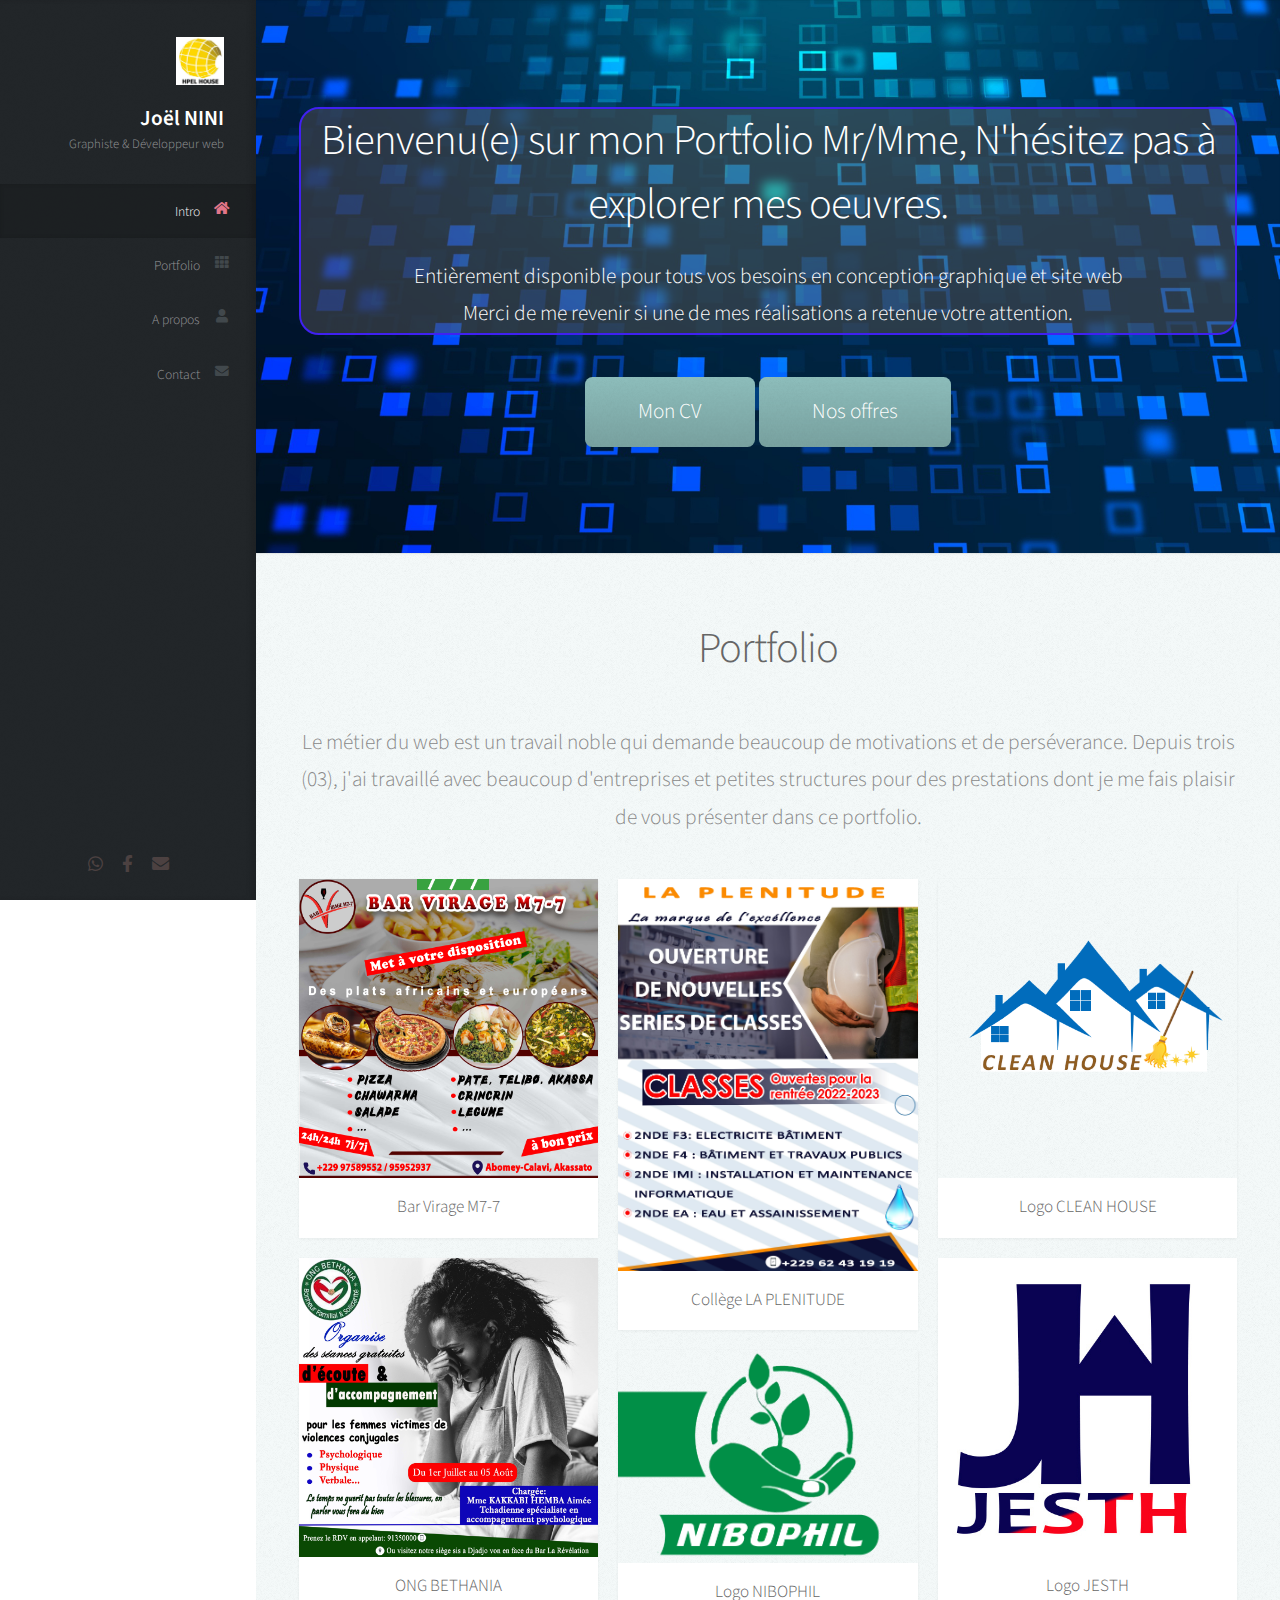
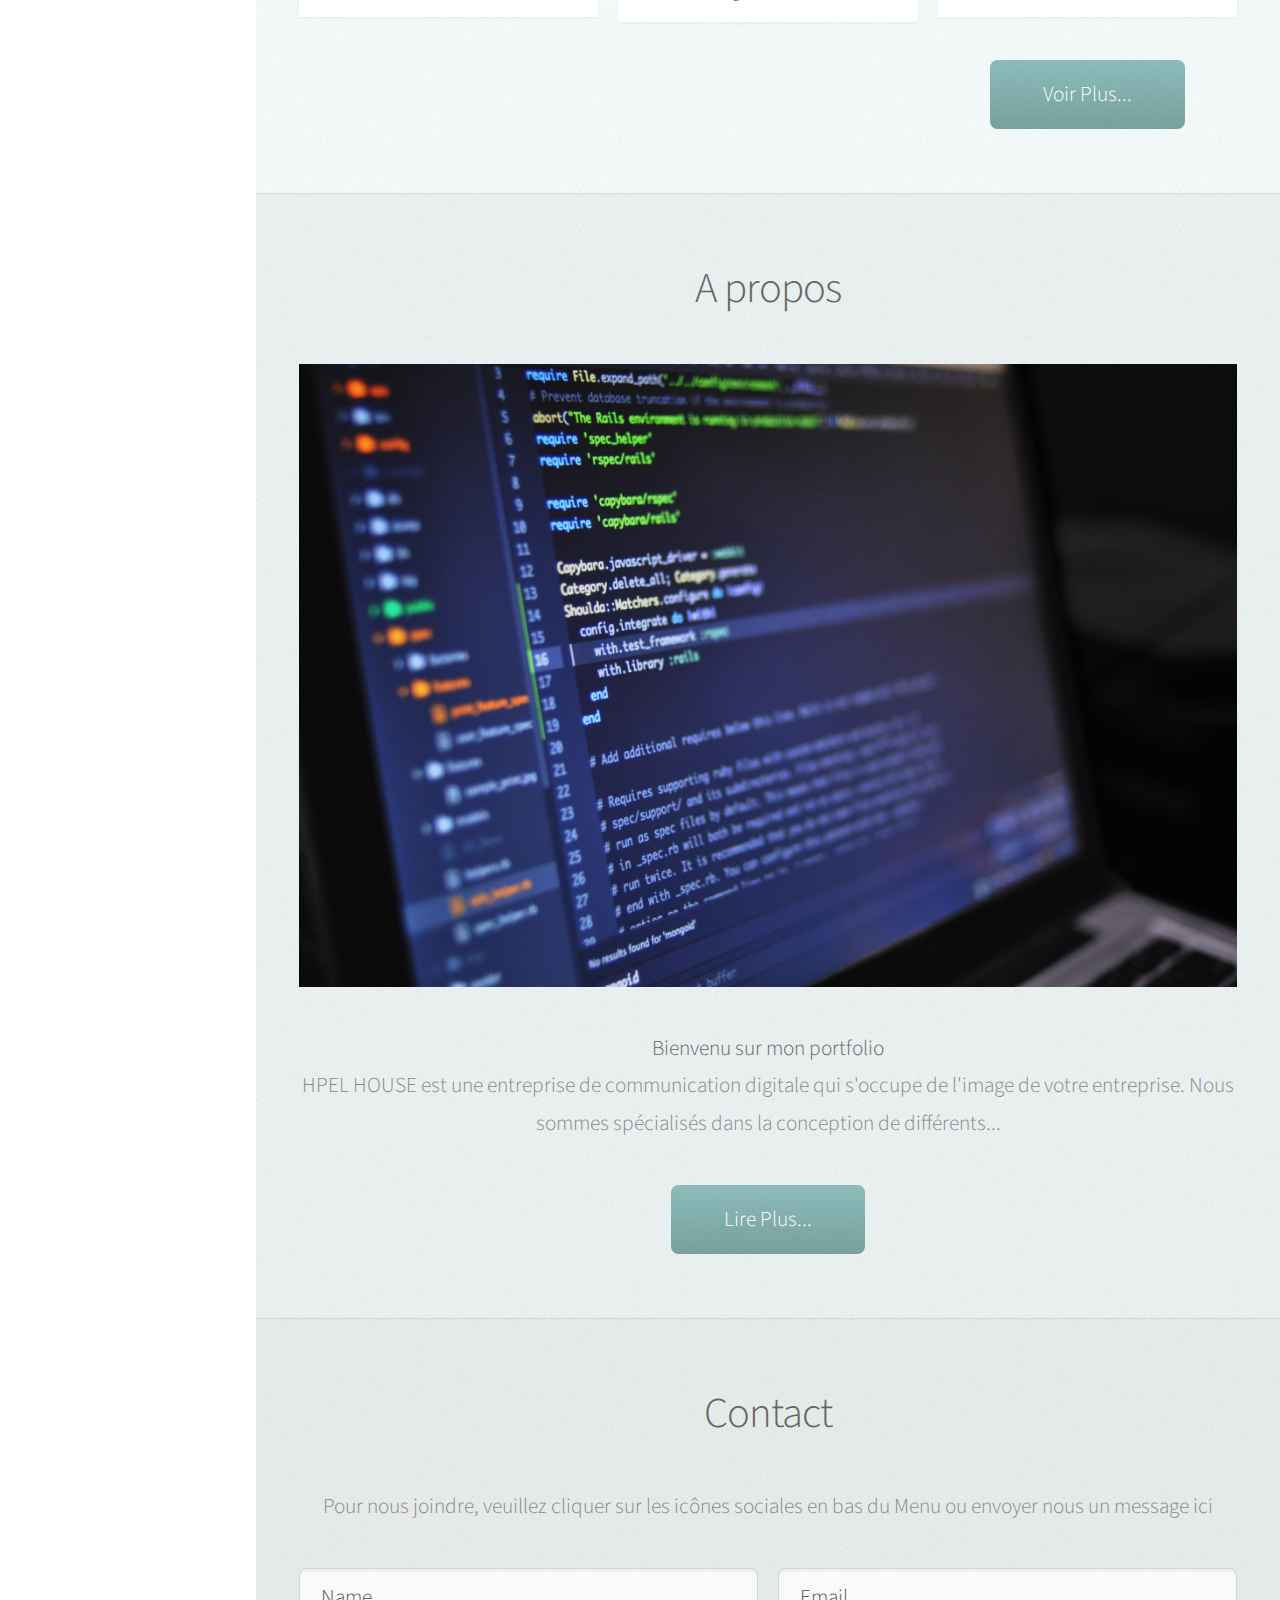
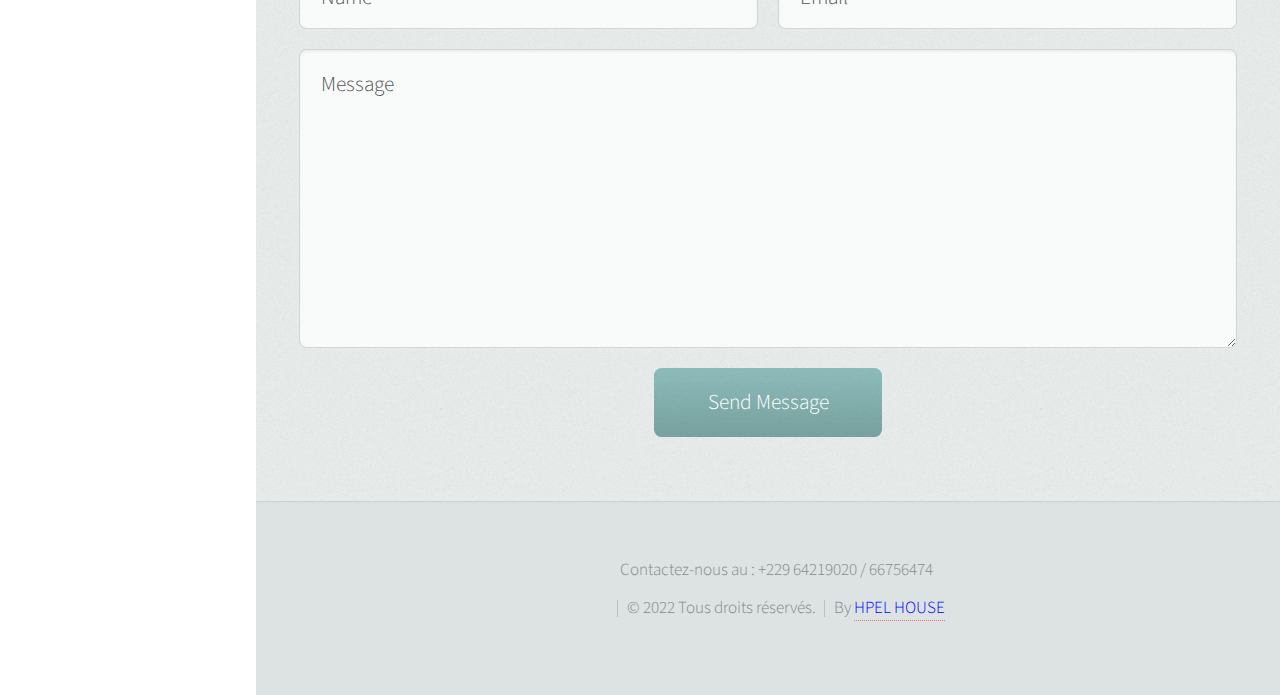
<file: index.html>
<!DOCTYPE HTML>
<html>
	<head>
		<title>Portfolio Joelnini</title>
		<meta charset="utf-8" />
		<meta name="viewport" content="width=device-width, initial-scale=1, user-scalable=no" />
		<link rel="stylesheet" href="assets/css/main.css" />
	</head>
	<body class="is-preload">

		<!-- Header -->
			<div id="header">
				<div class="top">

					<!-- Logo -->
						<div id="logo">
							<span class="image avatar48"><img src="images/logo.jpg" alt="" /></span>
							<h1 id="title">Joël NINI</h1>
							<p>Graphiste & Développeur web</p>
						</div>

					<!-- Nav -->
						<nav id="nav">
							<ul>
								<li><a href="#top" id="top-link"><span class="icon solid fa-home">Intro</span></a></li>
								<li><a href="portfolio.html" id="portfolio-link"><span class="icon solid fa-th">Portfolio</span></a></li>
								<li><a href="#about" id="about-link"><span class="icon solid fa-user">A propos</span></a></li>
								<li><a href="#contact" id="contact-link"><span class="icon solid fa-envelope">Contact</span></a></li>
							</ul>
						</nav>
				</div>

				<div class="bottom">

					<!-- Social Icons -->
						<ul class="icons">
							<li><a href="wa.me/22964219020" class="icon brands fa-whatsapp"><span class="label">Whatsapp</span></a></li>
							<li><a href="www.facebook.com/hpelhouse" class="icon brands fa-facebook-f"><span class="label">Facebook</span></a></li>
							<li><a href="ninijoel1998@gmail.com" class="icon solid fa-envelope"><span class="label">Email</span></a></li>
						</ul>
				</div>
			</div>

		<!-- Main -->
			<div id="main">

				<!-- Intro -->
					<section id="top" class="one dark cover">
						<div class="container">
							<header>
								<h2 class="alt">Bienvenu(e) sur mon Portfolio <strong>Mr/Mme</strong>, N'hésitez pas à explorer mes oeuvres.</h2>
								<p>Entièrement disponible pour tous vos besoins en conception graphique et site web<br />
								Merci de me revenir si une de mes réalisations a retenue votre attention.</p>
							</header>
							<footer>
								<a href="https://github.com/joelnini/portfolio/blob/main/assets/images/CV%20WEB_001.jpg?raw=true" target="blank" class="button scrolly">Mon CV </a>
								<a href="offre.html" target="blank" class="button scrolly">Nos offres </a>
							</footer>
						</div>
					</section>

				<!-- Portfolio -->
					<section id="portfolio" class="two">
						<div class="container">
							<header>
								<h2>Portfolio</h2>
							</header>
							<p> Le métier du web est un travail noble qui demande beaucoup de motivations et de perséverance. 
								Depuis trois (03), j'ai travaillé avec beaucoup d'entreprises et petites structures pour 
								des prestations dont je me fais plaisir de vous présenter dans ce portfolio.</p>
							<div class="row">
								<div class="col-4 col-12-mobile">
									<article class="item">
										<a href="#" class="image fit"><img src="images/Bar affiche.jpg" alt="" /></a>
										<header>
											<h3>Bar Virage M7-7</h3>
										</header>
									</article>
									<article class="item">
										<a href="#" class="image fit"><img src="images/VBG 2B.jpg" alt="" /></a>
										<header>
											<h3>ONG BETHANIA</h3>
										</header>
									</article>
								</div>
								<div class="col-4 col-12-mobile">
									<article class="item">
										<a href="#" class="image fit"><img src="images/5.jpg" alt="" /></a>
										<header>
											<h3>Collège LA PLENITUDE</h3>
										</header>
									</article>
									<article class="item">
										<a href="#" class="image fit"><img src="images/etiqiette nibophil.png" alt="" /></a>
										<header>
											<h3>Logo NIBOPHIL</h3>
										</header>
									</article>
								</div>
								<div class="col-4 col-12-mobile">
									<article class="item">
										<a href="#" class="image fit"><img src="images/LOGO copie.png" alt="" /></a>
										<header>
											<h3>Logo CLEAN HOUSE</h3>
										</header>
									</article>
									<article class="item">
										<a href="#" class="image fit"><img src="images/LOGO JOEL.jpg" alt="" /></a>
										<header>
											<h3>Logo JESTH</h3>
										</header>
									</article>
									<footer>
										<a href="portfolio.html" target="blank" class="button scrolly">Voir Plus...</a>
									</footer>
								</div>
							</div>
						</div>
					</section>

				<!-- About Me -->
					<section id="about" class="three">
						<div class="container">
							<header>
								<h2>A propos</h2>
							</header>
							<a href="#" class="image featured"><img src="images/pexels-luis-gomes-546819.jpg" alt="" /></a>
							<p><b>Bienvenu sur mon portfolio</b> <br> HPEL HOUSE est une entreprise de communication 
								digitale qui s'occupe de l'image de votre entreprise. Nous sommes spécialisés 
								dans la conception de différents...
							</p>
							<footer>
								<a href="offre.html" target="blank" class="button scrolly">Lire Plus...</a>
							</footer>
						</div>
					</section>

				<!-- Contact -->
					<section id="contact" class="four">
						<div class="container">
							<header>
								<h2>Contact</h2>
							</header>
							<p>Pour nous joindre, veuillez cliquer sur les icônes sociales en bas du Menu ou envoyer nous un message ici</p>

							<form action="" method="post">
								<div class="row">
									<div class="col-6 col-12-mobile"><input type="text" id="name" name="name" placeholder="Name" /></div>
									<div class="col-6 col-12-mobile"><input type="text" id="email" name="email" placeholder="Email" /></div>
									<div class="col-12">
										<textarea id="message" name="message" placeholder="Message"></textarea>
									</div>
									<div class="col-12">
										<input type="submit" value="Send Message">
									</div>
								</div>
							</form>
						</div>
					</section>
			</div>

		<!-- Footer -->
			<div id="footer">

				<!-- Copyright -->
					<ul class="copyright">
						<li>Contactez-nous au : +229 64219020 / 66756474</li><br>
						<li>&copy; 2022 Tous droits réservés.</li><li> By <a href="mailto:ninijoel1998@gmail.com">HPEL HOUSE</a></li>
					</ul>
			</div>

		<!-- Scripts -->
			<script src="assets/js/jquery.min.js"></script>
			<script src="assets/js/jquery.scrolly.min.js"></script>
			<script src="assets/js/jquery.scrollex.min.js"></script>
			<script src="assets/js/browser.min.js"></script>
			<script src="assets/js/breakpoints.min.js"></script>
			<script src="assets/js/util.js"></script>
			<script src="assets/js/main.js"></script>

	</body>
</html>
</file>
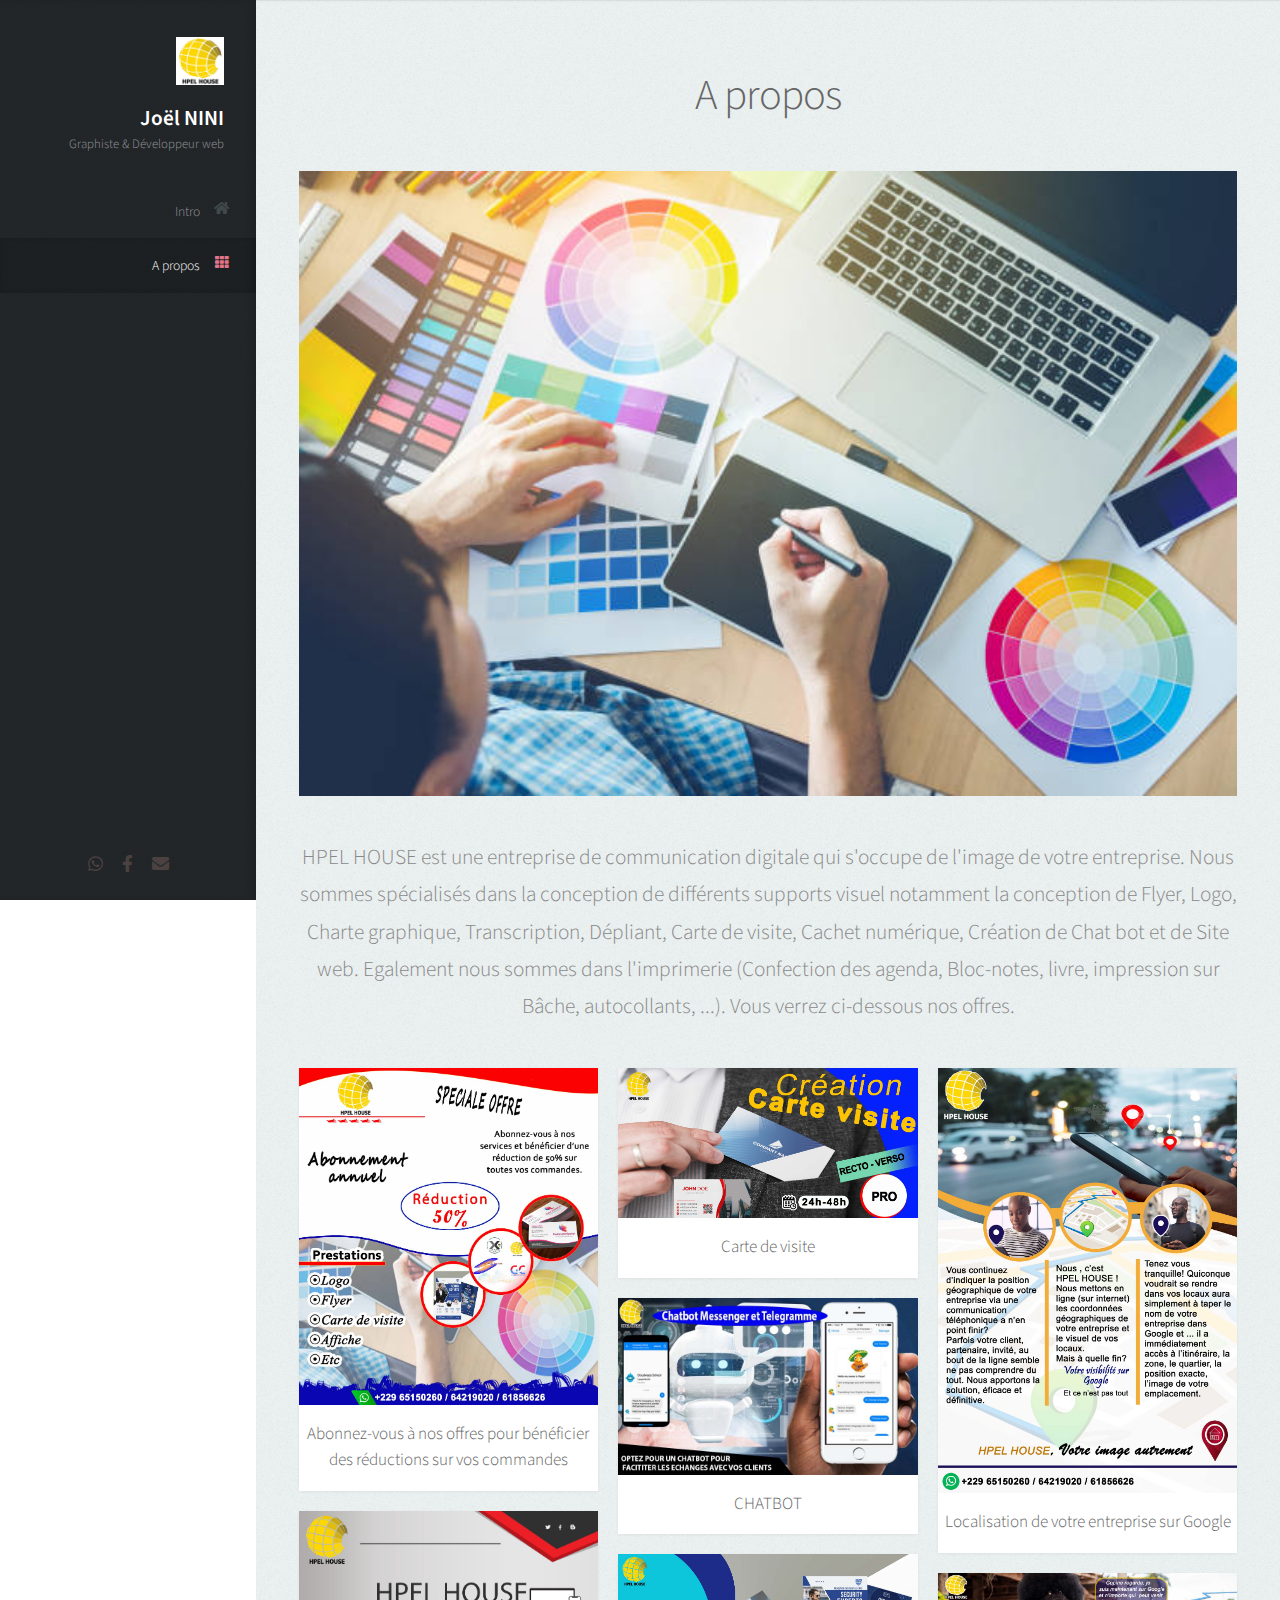
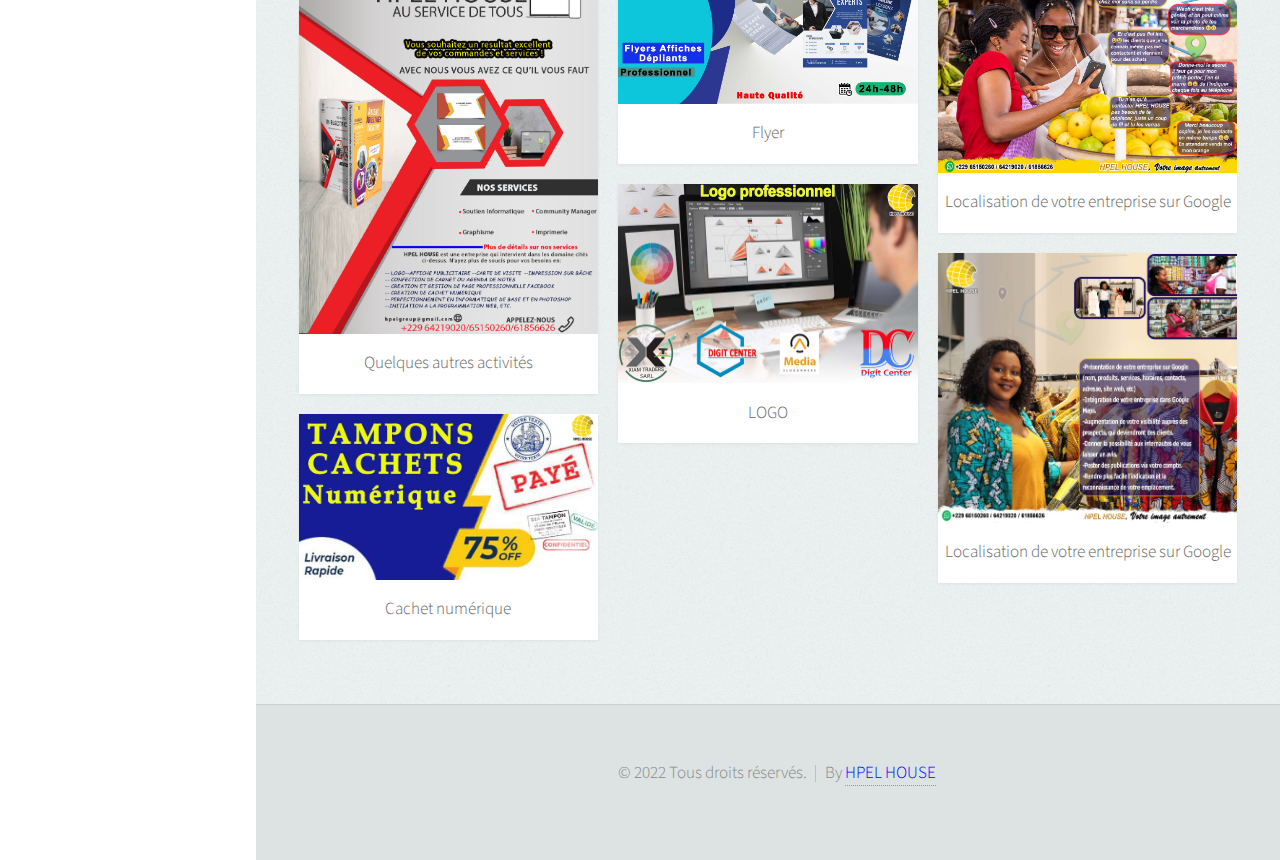
<file: offre.html>
<!DOCTYPE HTML>
<html>
	<head>
		<title>Portfolio Joelnini</title>
		<meta charset="utf-8" />
		<meta name="viewport" content="width=device-width, initial-scale=1, user-scalable=no" />
		<link rel="stylesheet" href="assets/css/main.css" />
	</head>
	<body class="is-preload">
		<!-- Header -->
			<div id="header">
				<div class="top">
					<!-- Logo -->
						<div id="logo">
							<span class="image avatar48"><img src="images/logo.jpg" alt="" /></span>
							<h1 id="title">Joël NINI</h1>
							<p>Graphiste & Développeur web</p>
						</div>
					<!-- Nav -->
						<nav id="nav">
							<ul>
								<li><a href="index.html" id="top-link"><span class="icon solid fa-home">Intro</span></a></li>
								<li><a href="#about" id="portfolio-link"><span class="icon solid fa-th">A propos</span></a></li>
							</ul>
						</nav>
				</div>
				<div class="bottom">

					<!-- Social Icons -->
						<ul class="icons">
							<li><a href="wa.me/22964219020" class="icon brands fa-whatsapp"><span class="label">Whatsapp</span></a></li>
							<li><a href="www.facebook.com/hpelhouse" class="icon brands fa-facebook-f"><span class="label">Facebook</span></a></li>
							<li><a href="ninijoel1998@gmail.com" class="icon solid fa-envelope"><span class="label">Email</span></a></li>
						</ul>
				</div>
			</div>
		<!-- Main -->
			<div id="main">
				<!-- About Me -->
					<section id="about" class="three">
						<div class="container">
							<header>
								<h2>A propos</h2>
							</header>
							<a href="#" class="image featured"><img src="images/banniere.jpg" alt="" /></a>
							<p>HPEL HOUSE est une entreprise de communication digitale qui s'occupe de l'image de votre entreprise.
							Nous sommes spécialisés dans la conception de différents supports visuel notamment la conception de Flyer, 
							Logo, Charte graphique, Transcription, Dépliant, Carte de visite, Cachet numérique, Création de Chat bot 
							et de Site web. Egalement nous sommes dans l'imprimerie (Confection des agenda, Bloc-notes, livre, 
							impression sur Bâche, autocollants, ...). Vous verrez ci-dessous nos offres.
						</p>
						<div class="row">
							<div class="col-4 col-12-mobile">
								<article class="item">
									<a href="#" class="image fit"><img src="images/ABONNEMENT.jpg" alt="" /></a>
									<header>
										<h3>Abonnez-vous à nos offres pour bénéficier des réductions sur vos commandes</h3>
									</header>
								</article>
								<article class="item">
									<a href="#" class="image fit"><img src="images/AFFICHE.jpg" alt="" /></a>
									<header>
										<h3>Quelques autres activités</h3>
									</header>
								</article>
								<article class="item">
									<a href="#" class="image fit"><img src="images/Capture-720x399.jpg" alt="" /></a>
									<header>
										<h3>Cachet numérique</h3>
									</header>
								</article>
							</div>
							<div class="col-4 col-12-mobile">
								<article class="item">
									<a href="#" class="image fit"><img src="images/CARTE VISITE.jpg" alt="" /></a>
									<header>
										<h3>Carte de visite</h3>
									</header>
								</article>
								<article class="item">
									<a href="#" class="image fit"><img src="images/CHATBOT.jpg" alt="" /></a>
									<header>
										<h3>CHATBOT</h3>
									</header>
								</article>
								<article class="item">
									<a href="#" class="image fit"><img src="images/flyer.jpg" alt="" /></a>
									<header>
										<h3>Flyer</h3>
									</header>
								</article>
								<article class="item">
									<a href="#" class="image fit"><img src="images/formation-graphisme-1200x800.jpg" alt="" /></a>
									<header>
										<h3>LOGO</h3>
									</header>
								</article>
							</div>
							<div class="col-4 col-12-mobile">
								<article class="item">
									<a href="#" class="image fit"><img src="images/local copie.jpg" alt="" /></a>
									<header>
										<h3>Localisation de votre entreprise sur Google</h3>
									</header>
								</article>
								<article class="item">
									<a href="#" class="image fit"><img src="images/local3 copie.jpg" alt="" /></a>
									<header>
										<h3>Localisation de votre entreprise sur Google</h3>
									</header>
								</article>
								<article class="item">
									<a href="#" class="image fit"><img src="images/local2 copie.jpg" alt="" /></a>
									<header>
										<h3>Localisation de votre entreprise sur Google</h3>
									</header>
								</article>
							</div>
						</div>
					</section>
			</div>
		<!-- Footer -->
			<div id="footer">

				<!-- Copyright -->
					<ul class="copyright">
						<li>&copy; 2022 Tous droits réservés.</li><li> By <a href="mailto:ninijoel1998@gmail.com">HPEL HOUSE</a></li>
					</ul>
			</div>

		<!-- Scripts -->
			<script src="assets/js/jquery.min.js"></script>
			<script src="assets/js/jquery.scrolly.min.js"></script>
			<script src="assets/js/jquery.scrollex.min.js"></script>
			<script src="assets/js/browser.min.js"></script>
			<script src="assets/js/breakpoints.min.js"></script>
			<script src="assets/js/util.js"></script>
			<script src="assets/js/main.js"></script>

	</body>
</html>
</file>
<file: assets/css/main.css>
@import url("fontawesome-all.min.css");
@import url("https://fonts.googleapis.com/css?family=Source+Sans+Pro:300,300italic,400,600");

/*
	Prologue by HTML5 UP
	html5up.net | @ajlkn
	Free for personal and commercial use under the CCA 3.0 license (html5up.net/license)
*/

html, body, div, span, applet, object,
iframe, h1, h2, h3, h4, h5, h6, p, blockquote,
pre, a, abbr, acronym, address, big, cite,
code, del, dfn, em, img, ins, kbd, q, s, samp,
small, strike, strong, sub, sup, tt, var, b,
u, i, center, dl, dt, dd, ol, ul, li, fieldset,
form, label, legend, table, caption, tbody,
tfoot, thead, tr, th, td, article, aside,
canvas, details, embed, figure, figcaption,
footer, header, hgroup, menu, nav, output, ruby,
section, summary, time, mark, audio, video {
	margin: 0;
	padding: 0;
	border: 0;
	font-size: 100%;
	font: inherit;
	vertical-align: baseline;}

article, aside, details, figcaption, figure,
footer, header, hgroup, menu, nav, section {
	display: block;}

body {
	line-height: 1;
}

ol, ul {
	list-style: none;
}

blockquote, q {
	quotes: none;
}

	blockquote:before, blockquote:after, q:before, q:after {
		content: '';
		content: none;
	}

table {
	border-collapse: collapse;
	border-spacing: 0;
}

body {
	-webkit-text-size-adjust: none;
}

mark {
	background-color: transparent;
	color: inherit;
}

input::-moz-focus-inner {
	border: 0;
	padding: 0;
}

input, select, textarea {
	-moz-appearance: none;
	-webkit-appearance: none;
	-ms-appearance: none;
	appearance: none;
}

/* Basic */

	html {
		box-sizing: border-box;
	}

	*, *:before, *:after {
		box-sizing: inherit;
	}

	body {
		background: #fff;
		font-family: 'Source Sans Pro', sans-serif;
		font-size: 19pt;
		font-weight: 300;
		line-height: 1.75em;
		color: #888;
	}

		body.is-preload *, body.is-preload *:before, body.is-preload *:after {
			-moz-animation: none !important;
			-webkit-animation: none !important;
			-ms-animation: none !important;
			animation: none !important;
			-moz-transition: none !important;
			-webkit-transition: none !important;
			-ms-transition: none !important;
			transition: none !important;
		}

	input, textarea, select {
		font-family: 'Source Sans Pro', sans-serif;
		font-size: 19pt;
		font-weight: 300;
		line-height: 1.75em;
		color: #888;
	}

	h1, h2, h3, h4, h5, h6 {
		font-weight: 300;
		color: #666;
		line-height: 1.5em;
	}

	h1 a, h2 a, h3 a, h4 a, h5 a, h6 a {
		color: inherit;
		text-decoration: none;
	}

		h1 a strong, h2 a strong, h3 a strong, h4 a strong, h5 a strong, h6 a strong {
			color: #333;
		}

	h2 {
		font-size: 2em;
		letter-spacing: -1px;
	}

		h2.alt {
			color: #888;
		}

			h2.alt strong {
				color: #666;
			}

	h3 {
		font-size: 1.5em;
	}

	header {
		margin: 0 0 2em 0;
	}

		header > p {
			margin: 1em 0 0 0;
		}

	footer {
		margin: 2em 0 0 0;
	}

	strong, b {
		font-weight: 300;
		color: #666;
	}

	em, i {
		font-style: italic;
	}

	a {
		text-decoration: none;
		color: blue;
		border-bottom: dotted 1px rgba(255, 2, 2, 0.5);
		-moz-transition: color 0.35s ease-in-out, border-bottom-color 0.35s ease-in-out;
		-webkit-transition: color 0.35s ease-in-out, border-bottom-color 0.35s ease-in-out;
		-ms-transition: color 0.35s ease-in-out, border-bottom-color 0.35s ease-in-out;
		transition: color 0.35s ease-in-out, border-bottom-color 0.35s ease-in-out;
		outline: 0;
	}

		a:hover {
			color: #fa0000;
			border-bottom-color: rgba(255, 255, 255, 0);
		}

	sub {
		position: relative;
		top: 0.5em;
		font-size: 0.8em;
	}

	sup {
		position: relative;
		top: -0.5em;
		font-size: 0.8em;
	}

	hr {
		border: 0;
		border-top: solid 1px #ddd;
	}

	blockquote {
		border-left: solid 0.5em #ddd;
		padding: 1em 0 1em 2em;
		font-style: italic;
	}

	p, ul, ol, dl, table {
		margin-bottom: 2em;
	}

	br.clear {
		clear: both;
	}

/* Container */

	.container {
		margin: 0 auto;
		max-width: 100%;
		width: 1400px;
	}

		@media screen and (min-width: 961px) and (max-width: 1880px) {

			.container {
				width: 1200px;
			}

		}

		@media screen and (min-width: 961px) and (max-width: 1620px) {

			.container {
				width: 960px;
			}

		}

		@media screen and (min-width: 961px) and (max-width: 1320px) {

			.container {
				width: 100%;
			}

		}

		@media screen and (max-width: 960px) {

			.container {
				width: 100%;
			}

		}

		@media screen and (max-width: 736px) {

			.container {
				width: 100%;
			}

		}

/* Row */

	.row {
		display: flex;
		flex-wrap: wrap;
		box-sizing: border-box;
		align-items: stretch;
	}

		.row > * {
			box-sizing: border-box;
		}

		.row.gtr-uniform > * > :last-child {
			margin-bottom: 0;
		}

		.row.aln-left {
			justify-content: flex-start;
		}

		.row.aln-center {
			justify-content: center;
		}

		.row.aln-right {
			justify-content: flex-end;
		}

		.row.aln-top {
			align-items: flex-start;
		}

		.row.aln-middle {
			align-items: center;
		}

		.row.aln-bottom {
			align-items: flex-end;
		}

		.row > .imp {
			order: -1;
		}

		.row > .col-1 {
			width: 8.33333%;
		}

		.row > .off-1 {
			margin-left: 8.33333%;
		}

		.row > .col-2 {
			width: 16.66667%;
		}

		.row > .off-2 {
			margin-left: 16.66667%;
		}

		.row > .col-3 {
			width: 25%;
		}

		.row > .off-3 {
			margin-left: 25%;
		}

		.row > .col-4 {
			width: 33.33333%;
		}

		.row > .off-4 {
			margin-left: 33.33333%;
		}

		.row > .col-5 {
			width: 41.66667%;
		}

		.row > .off-5 {
			margin-left: 41.66667%;
		}

		.row > .col-6 {
			width: 50%;
		}

		.row > .off-6 {
			margin-left: 50%;
		}

		.row > .col-7 {
			width: 58.33333%;
		}

		.row > .off-7 {
			margin-left: 58.33333%;
		}

		.row > .col-8 {
			width: 66.66667%;
		}

		.row > .off-8 {
			margin-left: 66.66667%;
		}

		.row > .col-9 {
			width: 75%;
		}

		.row > .off-9 {
			margin-left: 75%;
		}

		.row > .col-10 {
			width: 83.33333%;
		}

		.row > .off-10 {
			margin-left: 83.33333%;
		}

		.row > .col-11 {
			width: 91.66667%;
		}

		.row > .off-11 {
			margin-left: 91.66667%;
		}

		.row > .col-12 {
			width: 100%;
		}

		.row > .off-12 {
			margin-left: 100%;
		}

		.row.gtr-0 {
			margin-top: 0px;
			margin-left: 0px;
		}

			.row.gtr-0 > * {
				padding: 0px 0 0 0px;
			}

			.row.gtr-0.gtr-uniform {
				margin-top: 0px;
			}

				.row.gtr-0.gtr-uniform > * {
					padding-top: 0px;
				}

		.row.gtr-25 {
			margin-top: -10px;
			margin-left: -10px;
		}

			.row.gtr-25 > * {
				padding: 10px 0 0 10px;
			}

			.row.gtr-25.gtr-uniform {
				margin-top: -10px;
			}

				.row.gtr-25.gtr-uniform > * {
					padding-top: 10px;
				}

		.row.gtr-50 {
			margin-top: -20px;
			margin-left: -20px;
		}

			.row.gtr-50 > * {
				padding: 20px 0 0 20px;
			}

			.row.gtr-50.gtr-uniform {
				margin-top: -20px;
			}

				.row.gtr-50.gtr-uniform > * {
					padding-top: 20px;
				}

		.row {
			margin-top: -40px;
			margin-left: -40px;
		}

			.row > * {
				padding: 40px 0 0 40px;
			}

			.row.gtr-uniform {
				margin-top: -40px;
			}

				.row.gtr-uniform > * {
					padding-top: 40px;
				}

		.row.gtr-150 {
			margin-top: -60px;
			margin-left: -60px;
		}

			.row.gtr-150 > * {
				padding: 60px 0 0 60px;
			}

			.row.gtr-150.gtr-uniform {
				margin-top: -60px;
			}

				.row.gtr-150.gtr-uniform > * {
					padding-top: 60px;
				}

		.row.gtr-200 {
			margin-top: -80px;
			margin-left: -80px;
		}

			.row.gtr-200 > * {
				padding: 80px 0 0 80px;
			}

			.row.gtr-200.gtr-uniform {
				margin-top: -80px;
			}

				.row.gtr-200.gtr-uniform > * {
					padding-top: 80px;
				}

		@media screen and (min-width: 961px) and (max-width: 1880px) {

			.row {
				display: flex;
				flex-wrap: wrap;
				box-sizing: border-box;
				align-items: stretch;
			}

				.row > * {
					box-sizing: border-box;
				}

				.row.gtr-uniform > * > :last-child {
					margin-bottom: 0;
				}

				.row.aln-left {
					justify-content: flex-start;
				}

				.row.aln-center {
					justify-content: center;
				}

				.row.aln-right {
					justify-content: flex-end;
				}

				.row.aln-top {
					align-items: flex-start;
				}

				.row.aln-middle {
					align-items: center;
				}

				.row.aln-bottom {
					align-items: flex-end;
				}

				.row > .imp-wide {
					order: -1;
				}

				.row > .col-1-wide {
					width: 8.33333%;
				}

				.row > .off-1-wide {
					margin-left: 8.33333%;
				}

				.row > .col-2-wide {
					width: 16.66667%;
				}

				.row > .off-2-wide {
					margin-left: 16.66667%;
				}

				.row > .col-3-wide {
					width: 25%;
				}

				.row > .off-3-wide {
					margin-left: 25%;
				}

				.row > .col-4-wide {
					width: 33.33333%;
				}

				.row > .off-4-wide {
					margin-left: 33.33333%;
				}

				.row > .col-5-wide {
					width: 41.66667%;
				}

				.row > .off-5-wide {
					margin-left: 41.66667%;
				}

				.row > .col-6-wide {
					width: 50%;
				}

				.row > .off-6-wide {
					margin-left: 50%;
				}

				.row > .col-7-wide {
					width: 58.33333%;
				}

				.row > .off-7-wide {
					margin-left: 58.33333%;
				}

				.row > .col-8-wide {
					width: 66.66667%;
				}

				.row > .off-8-wide {
					margin-left: 66.66667%;
				}

				.row > .col-9-wide {
					width: 75%;
				}

				.row > .off-9-wide {
					margin-left: 75%;
				}

				.row > .col-10-wide {
					width: 83.33333%;
				}

				.row > .off-10-wide {
					margin-left: 83.33333%;
				}

				.row > .col-11-wide {
					width: 91.66667%;
				}

				.row > .off-11-wide {
					margin-left: 91.66667%;
				}

				.row > .col-12-wide {
					width: 100%;
				}

				.row > .off-12-wide {
					margin-left: 100%;
				}

				.row.gtr-0 {
					margin-top: 0px;
					margin-left: 0px;
				}

					.row.gtr-0 > * {
						padding: 0px 0 0 0px;
					}

					.row.gtr-0.gtr-uniform {
						margin-top: 0px;
					}

						.row.gtr-0.gtr-uniform > * {
							padding-top: 0px;
						}

				.row.gtr-25 {
					margin-top: -10px;
					margin-left: -10px;
				}

					.row.gtr-25 > * {
						padding: 10px 0 0 10px;
					}

					.row.gtr-25.gtr-uniform {
						margin-top: -10px;
					}

						.row.gtr-25.gtr-uniform > * {
							padding-top: 10px;
						}

				.row.gtr-50 {
					margin-top: -20px;
					margin-left: -20px;
				}

					.row.gtr-50 > * {
						padding: 20px 0 0 20px;
					}

					.row.gtr-50.gtr-uniform {
						margin-top: -20px;
					}

						.row.gtr-50.gtr-uniform > * {
							padding-top: 20px;
						}

				.row {
					margin-top: -40px;
					margin-left: -40px;
				}

					.row > * {
						padding: 40px 0 0 40px;
					}

					.row.gtr-uniform {
						margin-top: -40px;
					}

						.row.gtr-uniform > * {
							padding-top: 40px;
						}

				.row.gtr-150 {
					margin-top: -60px;
					margin-left: -60px;
				}

					.row.gtr-150 > * {
						padding: 60px 0 0 60px;
					}

					.row.gtr-150.gtr-uniform {
						margin-top: -60px;
					}

						.row.gtr-150.gtr-uniform > * {
							padding-top: 60px;
						}

				.row.gtr-200 {
					margin-top: -80px;
					margin-left: -80px;
				}

					.row.gtr-200 > * {
						padding: 80px 0 0 80px;
					}

					.row.gtr-200.gtr-uniform {
						margin-top: -80px;
					}

						.row.gtr-200.gtr-uniform > * {
							padding-top: 80px;
						}

		}

		@media screen and (min-width: 961px) and (max-width: 1620px) {

			.row {
				display: flex;
				flex-wrap: wrap;
				box-sizing: border-box;
				align-items: stretch;
			}

				.row > * {
					box-sizing: border-box;
				}

				.row.gtr-uniform > * > :last-child {
					margin-bottom: 0;
				}

				.row.aln-left {
					justify-content: flex-start;
				}

				.row.aln-center {
					justify-content: center;
				}

				.row.aln-right {
					justify-content: flex-end;
				}

				.row.aln-top {
					align-items: flex-start;
				}

				.row.aln-middle {
					align-items: center;
				}

				.row.aln-bottom {
					align-items: flex-end;
				}

				.row > .imp-normal {
					order: -1;
				}

				.row > .col-1-normal {
					width: 8.33333%;
				}

				.row > .off-1-normal {
					margin-left: 8.33333%;
				}

				.row > .col-2-normal {
					width: 16.66667%;
				}

				.row > .off-2-normal {
					margin-left: 16.66667%;
				}

				.row > .col-3-normal {
					width: 25%;
				}

				.row > .off-3-normal {
					margin-left: 25%;
				}

				.row > .col-4-normal {
					width: 33.33333%;
				}

				.row > .off-4-normal {
					margin-left: 33.33333%;
				}

				.row > .col-5-normal {
					width: 41.66667%;
				}

				.row > .off-5-normal {
					margin-left: 41.66667%;
				}

				.row > .col-6-normal {
					width: 50%;
				}

				.row > .off-6-normal {
					margin-left: 50%;
				}

				.row > .col-7-normal {
					width: 58.33333%;
				}

				.row > .off-7-normal {
					margin-left: 58.33333%;
				}

				.row > .col-8-normal {
					width: 66.66667%;
				}

				.row > .off-8-normal {
					margin-left: 66.66667%;
				}

				.row > .col-9-normal {
					width: 75%;
				}

				.row > .off-9-normal {
					margin-left: 75%;
				}

				.row > .col-10-normal {
					width: 83.33333%;
				}

				.row > .off-10-normal {
					margin-left: 83.33333%;
				}

				.row > .col-11-normal {
					width: 91.66667%;
				}

				.row > .off-11-normal {
					margin-left: 91.66667%;
				}

				.row > .col-12-normal {
					width: 100%;
				}

				.row > .off-12-normal {
					margin-left: 100%;
				}

				.row.gtr-0 {
					margin-top: 0px;
					margin-left: 0px;
				}

					.row.gtr-0 > * {
						padding: 0px 0 0 0px;
					}

					.row.gtr-0.gtr-uniform {
						margin-top: 0px;
					}

						.row.gtr-0.gtr-uniform > * {
							padding-top: 0px;
						}

				.row.gtr-25 {
					margin-top: -10px;
					margin-left: -10px;
				}

					.row.gtr-25 > * {
						padding: 10px 0 0 10px;
					}

					.row.gtr-25.gtr-uniform {
						margin-top: -10px;
					}

						.row.gtr-25.gtr-uniform > * {
							padding-top: 10px;
						}

				.row.gtr-50 {
					margin-top: -20px;
					margin-left: -20px;
				}

					.row.gtr-50 > * {
						padding: 20px 0 0 20px;
					}

					.row.gtr-50.gtr-uniform {
						margin-top: -20px;
					}

						.row.gtr-50.gtr-uniform > * {
							padding-top: 20px;
						}

				.row {
					margin-top: -40px;
					margin-left: -40px;
				}

					.row > * {
						padding: 40px 0 0 40px;
					}

					.row.gtr-uniform {
						margin-top: -40px;
					}

						.row.gtr-uniform > * {
							padding-top: 40px;
						}

				.row.gtr-150 {
					margin-top: -60px;
					margin-left: -60px;
				}

					.row.gtr-150 > * {
						padding: 60px 0 0 60px;
					}

					.row.gtr-150.gtr-uniform {
						margin-top: -60px;
					}

						.row.gtr-150.gtr-uniform > * {
							padding-top: 60px;
						}

				.row.gtr-200 {
					margin-top: -80px;
					margin-left: -80px;
				}

					.row.gtr-200 > * {
						padding: 80px 0 0 80px;
					}

					.row.gtr-200.gtr-uniform {
						margin-top: -80px;
					}

						.row.gtr-200.gtr-uniform > * {
							padding-top: 80px;
						}

		}

		@media screen and (min-width: 961px) and (max-width: 1320px) {

			.row {
				display: flex;
				flex-wrap: wrap;
				box-sizing: border-box;
				align-items: stretch;
			}

				.row > * {
					box-sizing: border-box;
				}

				.row.gtr-uniform > * > :last-child {
					margin-bottom: 0;
				}

				.row.aln-left {
					justify-content: flex-start;
				}

				.row.aln-center {
					justify-content: center;
				}

				.row.aln-right {
					justify-content: flex-end;
				}

				.row.aln-top {
					align-items: flex-start;
				}

				.row.aln-middle {
					align-items: center;
				}

				.row.aln-bottom {
					align-items: flex-end;
				}

				.row > .imp-narrow {
					order: -1;
				}

				.row > .col-1-narrow {
					width: 8.33333%;
				}

				.row > .off-1-narrow {
					margin-left: 8.33333%;
				}

				.row > .col-2-narrow {
					width: 16.66667%;
				}

				.row > .off-2-narrow {
					margin-left: 16.66667%;
				}

				.row > .col-3-narrow {
					width: 25%;
				}

				.row > .off-3-narrow {
					margin-left: 25%;
				}

				.row > .col-4-narrow {
					width: 33.33333%;
				}

				.row > .off-4-narrow {
					margin-left: 33.33333%;
				}

				.row > .col-5-narrow {
					width: 41.66667%;
				}

				.row > .off-5-narrow {
					margin-left: 41.66667%;
				}

				.row > .col-6-narrow {
					width: 50%;
				}

				.row > .off-6-narrow {
					margin-left: 50%;
				}

				.row > .col-7-narrow {
					width: 58.33333%;
				}

				.row > .off-7-narrow {
					margin-left: 58.33333%;
				}

				.row > .col-8-narrow {
					width: 66.66667%;
				}

				.row > .off-8-narrow {
					margin-left: 66.66667%;
				}

				.row > .col-9-narrow {
					width: 75%;
				}

				.row > .off-9-narrow {
					margin-left: 75%;
				}

				.row > .col-10-narrow {
					width: 83.33333%;
				}

				.row > .off-10-narrow {
					margin-left: 83.33333%;
				}

				.row > .col-11-narrow {
					width: 91.66667%;
				}

				.row > .off-11-narrow {
					margin-left: 91.66667%;
				}

				.row > .col-12-narrow {
					width: 100%;
				}

				.row > .off-12-narrow {
					margin-left: 100%;
				}

				.row.gtr-0 {
					margin-top: 0px;
					margin-left: 0px;
				}

					.row.gtr-0 > * {
						padding: 0px 0 0 0px;
					}

					.row.gtr-0.gtr-uniform {
						margin-top: 0px;
					}

						.row.gtr-0.gtr-uniform > * {
							padding-top: 0px;
						}

				.row.gtr-25 {
					margin-top: -5px;
					margin-left: -5px;
				}

					.row.gtr-25 > * {
						padding: 5px 0 0 5px;
					}

					.row.gtr-25.gtr-uniform {
						margin-top: -5px;
					}

						.row.gtr-25.gtr-uniform > * {
							padding-top: 5px;
						}

				.row.gtr-50 {
					margin-top: -10px;
					margin-left: -10px;
				}

					.row.gtr-50 > * {
						padding: 10px 0 0 10px;
					}

					.row.gtr-50.gtr-uniform {
						margin-top: -10px;
					}

						.row.gtr-50.gtr-uniform > * {
							padding-top: 10px;
						}

				.row {
					margin-top: -20px;
					margin-left: -20px;
				}

					.row > * {
						padding: 20px 0 0 20px;
					}

					.row.gtr-uniform {
						margin-top: -20px;
					}

						.row.gtr-uniform > * {
							padding-top: 20px;
						}

				.row.gtr-150 {
					margin-top: -30px;
					margin-left: -30px;
				}

					.row.gtr-150 > * {
						padding: 30px 0 0 30px;
					}

					.row.gtr-150.gtr-uniform {
						margin-top: -30px;
					}

						.row.gtr-150.gtr-uniform > * {
							padding-top: 30px;
						}

				.row.gtr-200 {
					margin-top: -40px;
					margin-left: -40px;
				}

					.row.gtr-200 > * {
						padding: 40px 0 0 40px;
					}

					.row.gtr-200.gtr-uniform {
						margin-top: -40px;
					}

						.row.gtr-200.gtr-uniform > * {
							padding-top: 40px;
						}

		}

		@media screen and (max-width: 960px) {

			.row {
				display: flex;
				flex-wrap: wrap;
				box-sizing: border-box;
				align-items: stretch;
			}

				.row > * {
					box-sizing: border-box;
				}

				.row.gtr-uniform > * > :last-child {
					margin-bottom: 0;
				}

				.row.aln-left {
					justify-content: flex-start;
				}

				.row.aln-center {
					justify-content: center;
				}

				.row.aln-right {
					justify-content: flex-end;
				}

				.row.aln-top {
					align-items: flex-start;
				}

				.row.aln-middle {
					align-items: center;
				}

				.row.aln-bottom {
					align-items: flex-end;
				}

				.row > .imp-narrower {
					order: -1;
				}

				.row > .col-1-narrower {
					width: 8.33333%;
				}

				.row > .off-1-narrower {
					margin-left: 8.33333%;
				}

				.row > .col-2-narrower {
					width: 16.66667%;
				}

				.row > .off-2-narrower {
					margin-left: 16.66667%;
				}

				.row > .col-3-narrower {
					width: 25%;
				}

				.row > .off-3-narrower {
					margin-left: 25%;
				}

				.row > .col-4-narrower {
					width: 33.33333%;
				}

				.row > .off-4-narrower {
					margin-left: 33.33333%;
				}

				.row > .col-5-narrower {
					width: 41.66667%;
				}

				.row > .off-5-narrower {
					margin-left: 41.66667%;
				}

				.row > .col-6-narrower {
					width: 50%;
				}

				.row > .off-6-narrower {
					margin-left: 50%;
				}

				.row > .col-7-narrower {
					width: 58.33333%;
				}

				.row > .off-7-narrower {
					margin-left: 58.33333%;
				}

				.row > .col-8-narrower {
					width: 66.66667%;
				}

				.row > .off-8-narrower {
					margin-left: 66.66667%;
				}

				.row > .col-9-narrower {
					width: 75%;
				}

				.row > .off-9-narrower {
					margin-left: 75%;
				}

				.row > .col-10-narrower {
					width: 83.33333%;
				}

				.row > .off-10-narrower {
					margin-left: 83.33333%;
				}

				.row > .col-11-narrower {
					width: 91.66667%;
				}

				.row > .off-11-narrower {
					margin-left: 91.66667%;
				}

				.row > .col-12-narrower {
					width: 100%;
				}

				.row > .off-12-narrower {
					margin-left: 100%;
				}

				.row.gtr-0 {
					margin-top: 0px;
					margin-left: 0px;
				}

					.row.gtr-0 > * {
						padding: 0px 0 0 0px;
					}

					.row.gtr-0.gtr-uniform {
						margin-top: 0px;
					}

						.row.gtr-0.gtr-uniform > * {
							padding-top: 0px;
						}

				.row.gtr-25 {
					margin-top: -5px;
					margin-left: -5px;
				}

					.row.gtr-25 > * {
						padding: 5px 0 0 5px;
					}

					.row.gtr-25.gtr-uniform {
						margin-top: -5px;
					}

						.row.gtr-25.gtr-uniform > * {
							padding-top: 5px;
						}

				.row.gtr-50 {
					margin-top: -10px;
					margin-left: -10px;
				}

					.row.gtr-50 > * {
						padding: 10px 0 0 10px;
					}

					.row.gtr-50.gtr-uniform {
						margin-top: -10px;
					}

						.row.gtr-50.gtr-uniform > * {
							padding-top: 10px;
						}

				.row {
					margin-top: -20px;
					margin-left: -20px;
				}

					.row > * {
						padding: 20px 0 0 20px;
					}

					.row.gtr-uniform {
						margin-top: -20px;
					}

						.row.gtr-uniform > * {
							padding-top: 20px;
						}

				.row.gtr-150 {
					margin-top: -30px;
					margin-left: -30px;
				}

					.row.gtr-150 > * {
						padding: 30px 0 0 30px;
					}

					.row.gtr-150.gtr-uniform {
						margin-top: -30px;
					}

						.row.gtr-150.gtr-uniform > * {
							padding-top: 30px;
						}

				.row.gtr-200 {
					margin-top: -40px;
					margin-left: -40px;
				}

					.row.gtr-200 > * {
						padding: 40px 0 0 40px;
					}

					.row.gtr-200.gtr-uniform {
						margin-top: -40px;
					}

						.row.gtr-200.gtr-uniform > * {
							padding-top: 40px;
						}

		}

		@media screen and (max-width: 736px) {

			.row {
				display: flex;
				flex-wrap: wrap;
				box-sizing: border-box;
				align-items: stretch;
			}

				.row > * {
					box-sizing: border-box;
				}

				.row.gtr-uniform > * > :last-child {
					margin-bottom: 0;
				}

				.row.aln-left {
					justify-content: flex-start;
				}

				.row.aln-center {
					justify-content: center;
				}

				.row.aln-right {
					justify-content: flex-end;
				}

				.row.aln-top {
					align-items: flex-start;
				}

				.row.aln-middle {
					align-items: center;
				}

				.row.aln-bottom {
					align-items: flex-end;
				}

				.row > .imp-mobile {
					order: -1;
				}

				.row > .col-1-mobile {
					width: 8.33333%;
				}

				.row > .off-1-mobile {
					margin-left: 8.33333%;
				}

				.row > .col-2-mobile {
					width: 16.66667%;
				}

				.row > .off-2-mobile {
					margin-left: 16.66667%;
				}

				.row > .col-3-mobile {
					width: 25%;
				}

				.row > .off-3-mobile {
					margin-left: 25%;
				}

				.row > .col-4-mobile {
					width: 33.33333%;
				}

				.row > .off-4-mobile {
					margin-left: 33.33333%;
				}

				.row > .col-5-mobile {
					width: 41.66667%;
				}

				.row > .off-5-mobile {
					margin-left: 41.66667%;
				}

				.row > .col-6-mobile {
					width: 50%;
				}

				.row > .off-6-mobile {
					margin-left: 50%;
				}

				.row > .col-7-mobile {
					width: 58.33333%;
				}

				.row > .off-7-mobile {
					margin-left: 58.33333%;
				}

				.row > .col-8-mobile {
					width: 66.66667%;
				}

				.row > .off-8-mobile {
					margin-left: 66.66667%;
				}

				.row > .col-9-mobile {
					width: 75%;
				}

				.row > .off-9-mobile {
					margin-left: 75%;
				}

				.row > .col-10-mobile {
					width: 83.33333%;
				}

				.row > .off-10-mobile {
					margin-left: 83.33333%;
				}

				.row > .col-11-mobile {
					width: 91.66667%;
				}

				.row > .off-11-mobile {
					margin-left: 91.66667%;
				}

				.row > .col-12-mobile {
					width: 100%;
				}

				.row > .off-12-mobile {
					margin-left: 100%;
				}

				.row.gtr-0 {
					margin-top: 0px;
					margin-left: 0px;
				}

					.row.gtr-0 > * {
						padding: 0px 0 0 0px;
					}

					.row.gtr-0.gtr-uniform {
						margin-top: 0px;
					}

						.row.gtr-0.gtr-uniform > * {
							padding-top: 0px;
						}

				.row.gtr-25 {
					margin-top: -5px;
					margin-left: -5px;
				}

					.row.gtr-25 > * {
						padding: 5px 0 0 5px;
					}

					.row.gtr-25.gtr-uniform {
						margin-top: -5px;
					}

						.row.gtr-25.gtr-uniform > * {
							padding-top: 5px;
						}

				.row.gtr-50 {
					margin-top: -10px;
					margin-left: -10px;
				}

					.row.gtr-50 > * {
						padding: 10px 0 0 10px;
					}

					.row.gtr-50.gtr-uniform {
						margin-top: -10px;
					}

						.row.gtr-50.gtr-uniform > * {
							padding-top: 10px;
						}

				.row {
					margin-top: -20px;
					margin-left: -20px;
				}

					.row > * {
						padding: 20px 0 0 20px;
					}

					.row.gtr-uniform {
						margin-top: -20px;
					}

						.row.gtr-uniform > * {
							padding-top: 20px;
						}

				.row.gtr-150 {
					margin-top: -30px;
					margin-left: -30px;
				}

					.row.gtr-150 > * {
						padding: 30px 0 0 30px;
					}

					.row.gtr-150.gtr-uniform {
						margin-top: -30px;
					}

						.row.gtr-150.gtr-uniform > * {
							padding-top: 30px;
						}

				.row.gtr-200 {
					margin-top: -40px;
					margin-left: -40px;
				}

					.row.gtr-200 > * {
						padding: 40px 0 0 40px;
					}

					.row.gtr-200.gtr-uniform {
						margin-top: -40px;
					}

						.row.gtr-200.gtr-uniform > * {
							padding-top: 40px;
						}

		}

/* Sections/Article */

	section, article {
		margin-bottom: 3em;
	}

		section > :last-child,
		section > .container, section:last-child, article > :last-child,
		article > .container, article:last-child {
			margin-bottom: 0;
		}

		.row > section, .row > article {
			margin-bottom: 0;
		}

/* Image */

	.image {
		display: inline-block;
		border: 0;
	}

		.image img {
			display: block;
			width: 100%;
		}

		.image.avatar48 {
			width: 48px;
			height: 48px;
			background: #f00;
		}

			.image.avatar48 img {
				width: 48px;
				height: 48px;
			}

		.image.fit {
			display: block;
			width: 100%;
		}

		.image.featured {
			display: block;
			width: 100%;
			margin: 0 0 2em 0;
		}

		.image.left {
			float: left;
			margin: 0 2em 2em 0;
		}

		.image.centered {
			display: block;
			margin: 0 0 2em 0;
		}

			.image.centered img {
				margin: 0 auto;
				width: auto;
			}

/* List */

	ul {
		list-style: disc;
		padding-left: 1em;
	}

		ul li {
			padding-left: 0.5em;
		}

	ol {
		list-style: decimal;
		padding-left: 1.25em;
	}

		ol li {
			padding-left: 0.25em;
		}

/* Icons */

	ul.icons {
		cursor: default;
		list-style: none;
		padding-left: 0;
	}

		ul.icons li {
			display: inline-block;
			padding-left: 0;
		}

		ul.icons a {
			display: inline-block;
			width: 2em;
			height: 2em;
			line-height: 2em;
			text-align: center;
			border: 0;
		}

/* Form */

	form label {
		display: block;
		text-align: left;
		margin-bottom: 0.5em;
	}

	form input[type="text"],
	form input[type="email"],
	form input[type="password"],
	form select,
	form textarea {
		position: relative;
		-webkit-appearance: none;
		display: block;
		border: 0;
		outline: 0;
		background: #fff;
		background: rgba(255, 255, 255, 0.75);
		width: 100%;
		border-radius: 0.35em;
		padding: 0.75em 1em 0.75em 1em;
		box-shadow: inset 0 0.1em 0.1em 0 rgba(0, 0, 0, 0.05);
		border: solid 1px rgba(0, 0, 0, 0.15);
		-moz-transition: all 0.35s ease-in-out;
		-webkit-transition: all 0.35s ease-in-out;
		-ms-transition: all 0.35s ease-in-out;
		transition: all 0.35s ease-in-out;
	}

		form input[type="text"]:focus,
		form input[type="email"]:focus,
		form input[type="password"]:focus,
		form select:focus,
		form textarea:focus {
			box-shadow: 0 0 2px 1px #8ebebc;
			background: #fff;
		}

	form input[type="text"],
	form input[type="email"],
	form input[type="password"],
	form select {
		line-height: 1.25em;
	}

	form textarea {
		min-height: 14em;
	}

	form ::-webkit-input-placeholder {
		color: #555 !important;
	}

	form :-moz-placeholder {
		color: #555 !important;
	}

	form ::-moz-placeholder {
		color: #555 !important;
	}

	form :-ms-input-placeholder {
		color: #555 !important;
	}

	form ::-moz-focus-inner {
		border: 0;
	}

/* Table */

	table {
		width: 100%;
		text-align: left;
	}

		table tbody tr:nth-child(2n+2) {
			background: #f4f4f4;
		}

		table td {
			padding: 0.5em 1em 0.5em 1em;
		}

		table th {
			text-align: left;
			padding: 0.5em 1em 0.5em 1em;
			color: #fff;
			background: #222729 url("images/overlay.png");
		}

		table thead {
			background: #444;
			color: #fff;
		}

		table tfoot {
			background: #eee;
		}

/* Button */

	input[type="button"],
	input[type="submit"],
	input[type="reset"],
	button,
	.button {
		position: relative;
		display: inline-block;
		border-radius: 0.35em;
		color: #fff !important;
		text-decoration: none;
		padding: 0.75em 2.5em 0.75em 2.5em;
		background-color: #8ebebc;
		border: 0;
		cursor: pointer;
		background-image: -moz-linear-gradient(top, rgba(0, 0, 0, 0), rgba(0, 0, 0, 0.15)), url("images/overlay.png");
		background-image: -webkit-linear-gradient(top, rgba(0, 0, 0, 0), rgba(0, 0, 0, 0.15)), url("images/overlay.png");
		background-image: -ms-linear-gradient(top, rgba(0, 0, 0, 0), rgba(0, 0, 0, 0.15)), url("images/overlay.png");
		background-image: linear-gradient(top, rgba(0, 0, 0, 0), rgba(0, 0, 0, 0.15)), url("images/overlay.png");
		-moz-transition: background-color 0.35s ease-in-out;
		-webkit-transition: background-color 0.35s ease-in-out;
		-ms-transition: background-color 0.35s ease-in-out;
		transition: background-color 0.35s ease-in-out;
	}

		input[type="button"]:hover,
		input[type="submit"]:hover,
		input[type="reset"]:hover,
		button:hover,
		.button:hover {
			background-color: #9ececc;
		}

		input[type="button"]:active,
		input[type="submit"]:active,
		input[type="reset"]:active,
		button:active,
		.button:active {
			background-color: #7eaeac;
		}

/* Item */

	.item {
		box-shadow: 0 0.05em 0.15em 0 rgba(0, 0, 0, 0.05);
		margin-bottom: 40px;
	}

		.item header {
			background: #fff;
			margin: 0;
			padding: 1em 0 1em 0;
			font-size: 0.8em;
		}

			.item header h3 {
				font-size: 1em;
			}

/* Icons */

	.icon {
		text-decoration: none;
		text-decoration: none;
	}

		.icon:before {
			-moz-osx-font-smoothing: grayscale;
			-webkit-font-smoothing: antialiased;
			display: inline-block;
			font-style: normal;
			font-variant: normal;
			text-rendering: auto;
			line-height: 1;
			text-transform: none !important;
			font-family: 'Font Awesome 5 Free';
			font-weight: 400;
		}

		.icon:before {
			line-height: inherit;
		}

		.icon > .label {
			display: none;
		}

		.icon.solid:before {
			font-weight: 900;
		}

		.icon.brands:before {
			font-family: 'Font Awesome 5 Brands';
		}

/* Header */

	#header {
		display: -moz-flex;
		display: -webkit-flex;
		display: -ms-flex;
		display: flex;
		-moz-flex-direction: column;
		-webkit-flex-direction: column;
		-ms-flex-direction: column;
		flex-direction: column;
		-moz-justify-content: space-between;
		-webkit-justify-content: space-between;
		-ms-justify-content: space-between;
		justify-content: space-between;
		background: #222629 url("images/overlay.png");
		box-shadow: inset -0.25em 0 0.25em 0 rgba(0, 0, 0, 0.1);
		color: #fff;
		height: 100%;
		left: 0;
		overflow-y: auto;
		position: fixed;
		text-align: right;
		top: 0;
		width: 375px;
	}

		#header .top {
			-moz-flex-grow: 1;
			-webkit-flex-grow: 1;
			-ms-flex-grow: 1;
			flex-grow: 1;
		}
		#top .container header  {
			color: rgb(255, 255, 255);
			background-color: rgba(83, 82, 82, 0.5);
			border: 2px solid rgb(64, 33, 241);
			border-radius: 20px 20px 20px 20px;
		}

		#header .bottom {
			-moz-flex-shrink: 0;
			-webkit-flex-shrink: 0;
			-ms-flex-shrink: 0;
			flex-shrink: 0;
			padding: 1.5em 0 0.75em 0;
		}

			#header .bottom > :last-child {
				margin-bottom: 0;
			}

		#header .icons {
			font-size: 0.8em;
			text-align: center;
		}

			#header .icons a {
				color: #4c4141;
				-moz-transition: color 0.35s ease-in-out;
				-webkit-transition: color 0.35s ease-in-out;
				-ms-transition: color 0.35s ease-in-out;
				transition: color 0.35s ease-in-out;
			}

				#header .icons a:hover {
					color: #fff;
				}

	#logo {
		position: relative;
		margin: 1.75em 1.5em 1.5em 1.5em;
		min-height: 48px;
		cursor: default;
	}

		#logo h1 {
			position: relative;
			color: #fff;
			font-weight: 600;
			font-size: 1em;
			line-height: 1em;
		}

		#logo p {
			position: relative;
			display: block;
			font-size: 0.6em;
			color: rgba(255, 255, 255, 0.5);
			line-height: 1.25em;
			margin: 0.5em 0 0 0;
		}

		#logo .image {
			position: absolute;
			left: 0;
			top: 0;
		}

	#nav ul {
		list-style: none;
		padding-left: 0;
		margin-bottom: 0;
	}

		#nav ul li {
			padding-left: 0;
		}

			#nav ul li a {
				display: block;
				padding: 0.5em 1.5em 0.5em 1.5em;
				color: rgba(255, 255, 255, 0.5);
				text-decoration: none;
				outline: 0;
				border: 0;
				-moz-transition: none;
				-webkit-transition: none;
				-ms-transition: none;
				transition: none;
			}

				#nav ul li a span {
					position: relative;
					display: block;
					font-size: 0.8em;
				}

					#nav ul li a span:before {
						position: absolute;
						left: 0;
						color: #41484c;
						text-align: center;
						width: 1.25em;
						line-height: 1.75em;
					}

				#nav ul li a.active {
					background: rgba(0, 0, 0, 0.15);
					box-shadow: inset 0 0 0.25em 0 rgba(0, 0, 0, 0.125);
					color: #fff;
				}

					#nav ul li a.active span:before {
						color: #e27689;
					}

/* Footer */

	#footer {
		margin-left: 375px;
		text-align: center;
		background-color: #dce3e2;
		padding: 3em 0 4em 0;
		box-shadow: inset 0 1px 0 0 rgba(0, 0, 0, 0.05), inset 0 0.1em 0.1em 0 rgba(0, 0, 0, 0.025);
		font-size: 0.8em;
	}

		#footer .copyright {
			cursor: default;
			margin: 0;
		}

			#footer .copyright li {
				display: inline-block;
				line-height: 1em;
				border-left: solid 1px rgba(128, 128, 128, 0.35);
				padding: 0 0 0 0.5em;
				margin: 0 0 0 0.5em;
			}

				#footer .copyright li:first-child {
					border-left: 0;
					padding-left: 0;
					margin-left: 0;
				}

/* Main */

	#main {
		margin-left: 375px;
	}

		#main > section {
			margin: 0;
			overflow: hidden;
			padding: 4em 0;
			box-shadow: inset 0 1px 0 0 rgba(0, 0, 0, 0.05), inset 0 0.1em 0.1em 0 rgba(0, 0, 0, 0.025);
			text-align: center;
			background-image: url("images/overlay.png");
		}

			#main > section.dark {
				color: #ddd;
				color: rgba(255, 255, 255, 0.75);
			}

				#main > section.dark h2, #main > section.dark h3, #main > section.dark h4, #main > section.dark h5, #main > section.dark h6 {
					color: inherit;
				}

				#main > section.dark strong {
					color: #fff;
					border-color: inherit;
				}

				#main > section.dark a {
					color: #fff;
					border-color: inherit;
				}

					#main > section.dark a:hover {
						border-bottom-color: rgba(255, 255, 255, 0);
					}

			#main > section.cover {
				padding: 10em 0;
				background-size: cover;
				background-position: center center;
			}

			#main > section.one {
				background-color: #343636;
				background-image: url("../../images/blockchain-technology-background-in-gradient-blue.jpg");
				opacity: 20px;
			}

			#main > section.two {
				background-color: #f5fafa;
			}

			#main > section.three {
				background-color: #ecf1f1;
			}

			#main > section.four {
				background-color: #e8edec;
			}

/* Wide */

	@media screen and (min-width: 961px) and (max-width: 1880px) {

		/* Basic */

			body, input, textarea, select {
				font-size: 17pt;
			}

		/* Header */

			#header {
				width: 300px;
			}

		/* Footer */

			#footer {
				margin-left: 300px;
			}

		/* Main */

			#main {
				margin-left: 300px;
			}

	}

/* Normal */

	@media screen and (min-width: 961px) and (max-width: 1620px) {

		/* Main */

			#main > section {
				padding: 3em 0;
			}

			#main section.cover {
				padding: 5em 0;
			}

	}

/* Narrow */

	@media screen and (min-width: 961px) and (max-width: 1320px) {

		/* Basic */

			body, input, textarea, select {
				font-size: 16pt;
			}

			.container {
				padding: 0 2em 0 2em;
			}

		/* Icons */

			ul.icons li a {
				width: 1.75em;
			}

		/* Item */

			.item {
				margin-bottom: 20px;
			}

		/* Header */

			#header {
				width: 20%;
			}

			#logo .image {
				position: relative;
				margin: 0 0 0.5em 0;
			}

			#nav ul li a {
				font-size: 0.8em;
				padding-top: 0.5em;
				padding-bottom: 0.5em;
			}

				#nav ul li a span {
					padding-right: 2.25em;
				}

					#nav ul li a span:before {
						left: 100%;
						margin-left: -1.25em;
						line-height: 2.25em;
					}

		/* Footer */

			#footer {
				margin-left: 20%;
			}

		/* Main */

			#main {
				margin-left: 20%;
			}

	}

/* Narrower */

	#headerToggle {
		display: none;
	}

	@media screen and (max-width: 960px) {

		/* Basic */

			html, body {
				overflow-x: hidden;
			}

			body, input, textarea, select {
				font-size: 16pt;
			}

			header br {
				display: none;
			}

			.container {
				padding: 0 2em 0 2em;
			}

		/* Item */

			.item {
				margin-bottom: 15px;
			}

		/* Icons */

			ul.icons a {
				width: 1.75em;
				font-size: 1.25em;
			}

		/* Header */

			#header {
				-moz-backface-visibility: hidden;
				-webkit-backface-visibility: hidden;
				-ms-backface-visibility: hidden;
				backface-visibility: hidden;
				-moz-transform: translateX(-275px);
				-webkit-transform: translateX(-275px);
				-ms-transform: translateX(-275px);
				transform: translateX(-275px);
				-moz-transition: -moz-transform 0.5s ease;
				-webkit-transition: -webkit-transform 0.5s ease;
				-ms-transition: -ms-transform 0.5s ease;
				transition: transform 0.5s ease;
				-webkit-overflow-scrolling: touch;
				display: block;
				height: 100%;
				left: 0;
				overflow-y: auto;
				position: fixed;
				top: 0;
				width: 275px;
				z-index: 10002;
				width: 275px;
				background: #222729 url("images/overlay.png");
				box-shadow: inset -0.25em 0 0.25em 0 rgba(0, 0, 0, 0.125);
			}

				#header .top {
					position: relative;
				}

				#header .bottom {
					border-top: solid 1px rgba(255, 255, 255, 0.05);
					box-shadow: 0 -1px 0 0 rgba(0, 0, 0, 0.15);
					padding-top: 2em;
					margin-top: 2em;
					position: relative;
				}

			#logo {
				margin: 1.5em 1.25em 1.25em 1.25em;
			}

			#nav ul li a {
				padding: 0.5em 1.25em 0.5em 1.25em;
			}

			#headerToggle {
				-moz-backface-visibility: hidden;
				-webkit-backface-visibility: hidden;
				-ms-backface-visibility: hidden;
				backface-visibility: hidden;
				-moz-transition: -moz-transform 0.5s ease;
				-webkit-transition: -webkit-transform 0.5s ease;
				-ms-transition: -ms-transform 0.5s ease;
				transition: transform 0.5s ease;
				display: block;
				height: 2.25em;
				left: 0;
				position: fixed;
				top: 0;
				width: 3.25em;
				z-index: 10001;
			}

				#headerToggle .toggle {
					text-decoration: none;
					position: absolute;
					left: 0;
					top: 0;
					width: 100%;
					height: 100%;
					outline: 0;
					border: 0;
				}

					#headerToggle .toggle:before {
						-moz-osx-font-smoothing: grayscale;
						-webkit-font-smoothing: antialiased;
						display: inline-block;
						font-style: normal;
						font-variant: normal;
						text-rendering: auto;
						line-height: 1;
						text-transform: none !important;
						font-family: 'Font Awesome 5 Free';
						font-weight: 900;
					}

					#headerToggle .toggle:before {
						text-decoration: none;
						content: '\f0c9';
						color: #fff;
						font-size: 18px;
						background: rgba(128, 136, 144, 0.5);
						border-radius: 0.35em;
						text-align: center;
						position: absolute;
						left: 0.5em;
						top: 0.5em;
						display: block;
						width: 3.25em;
						height: 2.25em;
						line-height: 2.25em;
					}

			body.header-visible #main {
				-moz-transform: translateX(275px);
				-webkit-transform: translateX(275px);
				-ms-transform: translateX(275px);
				transform: translateX(275px);
			}

			body.header-visible #headerToggle {
				-moz-transform: translateX(275px);
				-webkit-transform: translateX(275px);
				-ms-transform: translateX(275px);
				transform: translateX(275px);
			}

			body.header-visible #header {
				-moz-transform: translateX(0);
				-webkit-transform: translateX(0);
				-ms-transform: translateX(0);
				transform: translateX(0);
			}

		/* Footer */

			#footer {
				margin-left: 0;
			}

		/* Main */

			#main {
				-moz-backface-visibility: hidden;
				-webkit-backface-visibility: hidden;
				-ms-backface-visibility: hidden;
				backface-visibility: hidden;
				-moz-transition: -moz-transform 0.5s ease;
				-webkit-transition: -webkit-transform 0.5s ease;
				-ms-transition: -ms-transform 0.5s ease;
				transition: transform 0.5s ease;
				padding-bottom: 1px;
				margin-left: 0;
			}

				#main > section {
					padding: 3em 0;
				}

				#main section.cover {
					padding: 4em 0;
				}

	}

/* Mobile */

	@media screen and (max-width: 736px) {

		/* Basic */

			body, input, textarea, select {
				font-size: 14pt;
			}

			h2 {
				font-size: 1.5em;
				letter-spacing: 0;
				font-weight: 300;
			}

			.container {
				padding: 0 15px 0 15px;
			}

		/* List */

			ul.icons a {
				width: 2em;
				font-size: 1.25em;
			}

		/* Main */

			#main > section {
				padding: 2em 0;
			}

			#main section.cover {
				padding: 4em 0em;
			}

				#main section.cover header {
					padding: 0 1em;
				}

		/* Footer */

			#footer .copyright li {
				display: block;
				line-height: 1.25em;
				border: 0;
				padding: 0;
				margin: 1em 0 0 0;
			}

				#footer .copyright li:first-child {
					margin-top: 0;
				}

	}
</file>
